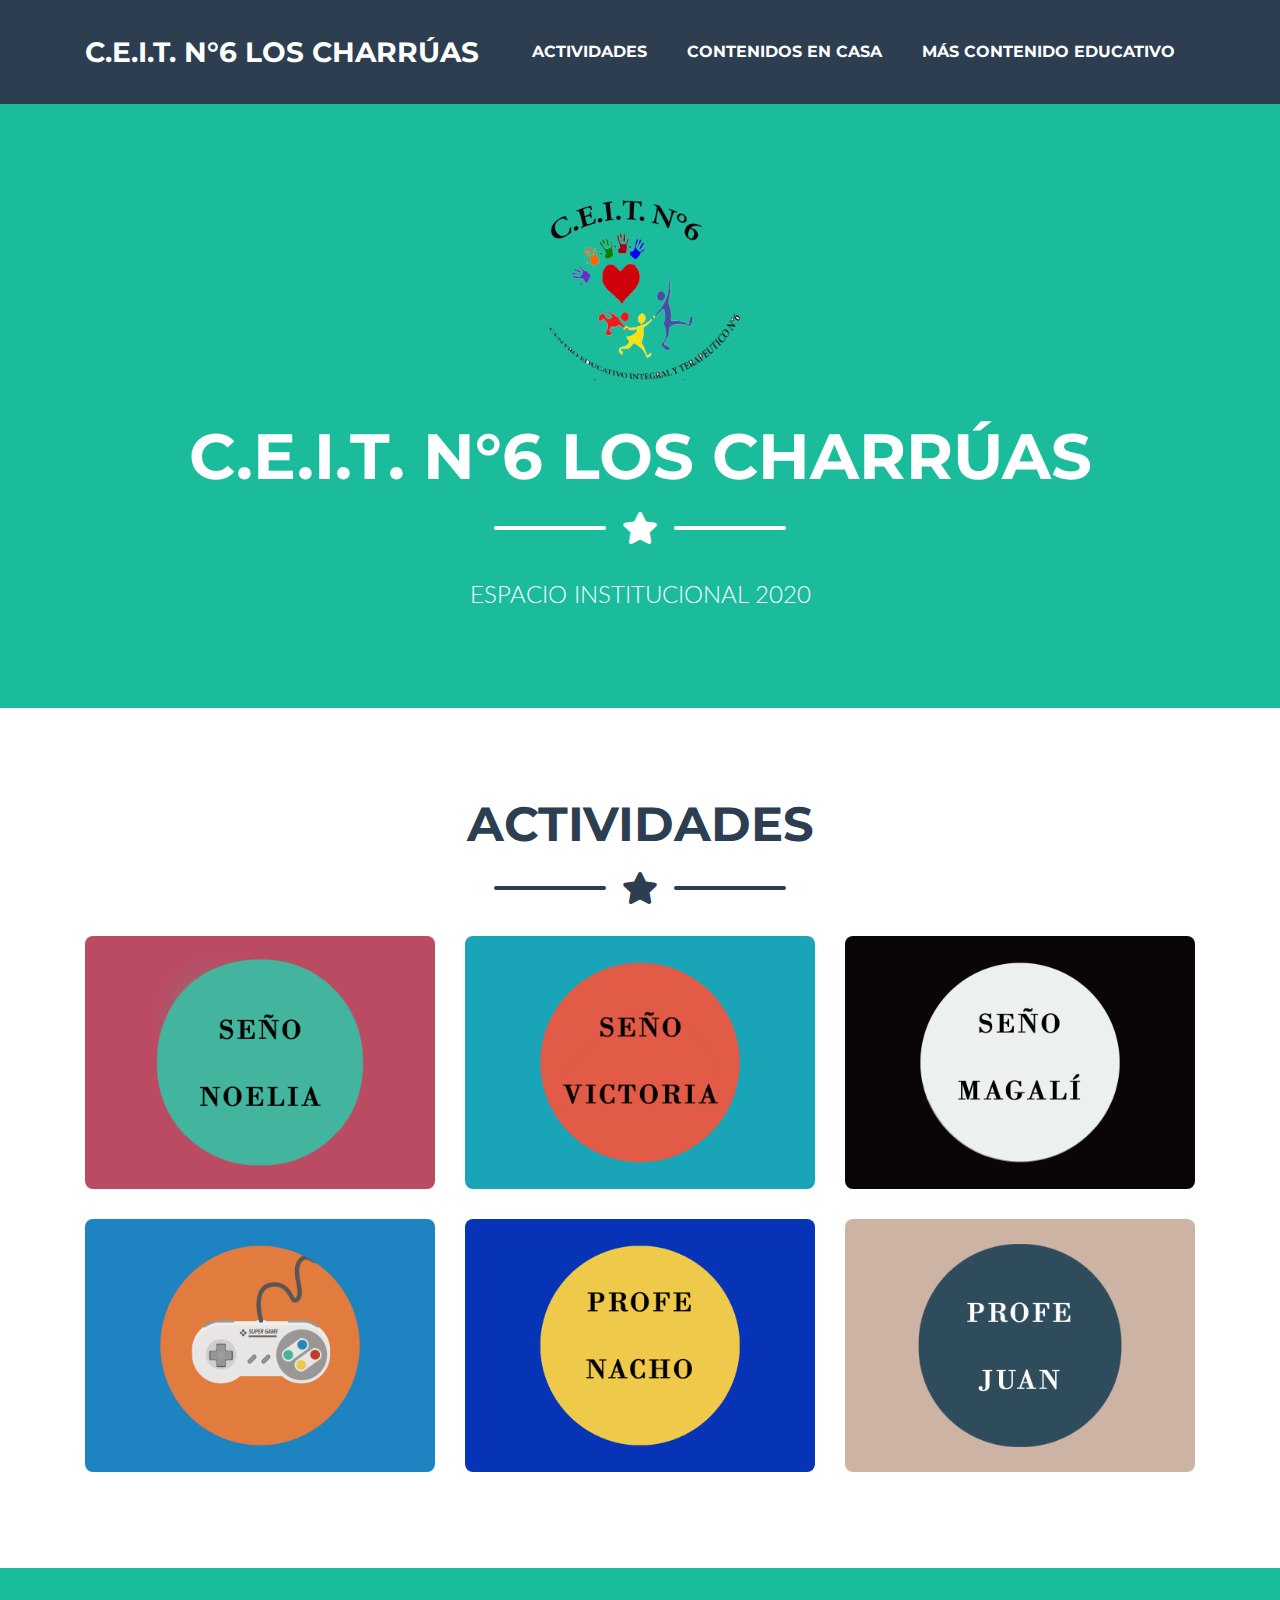
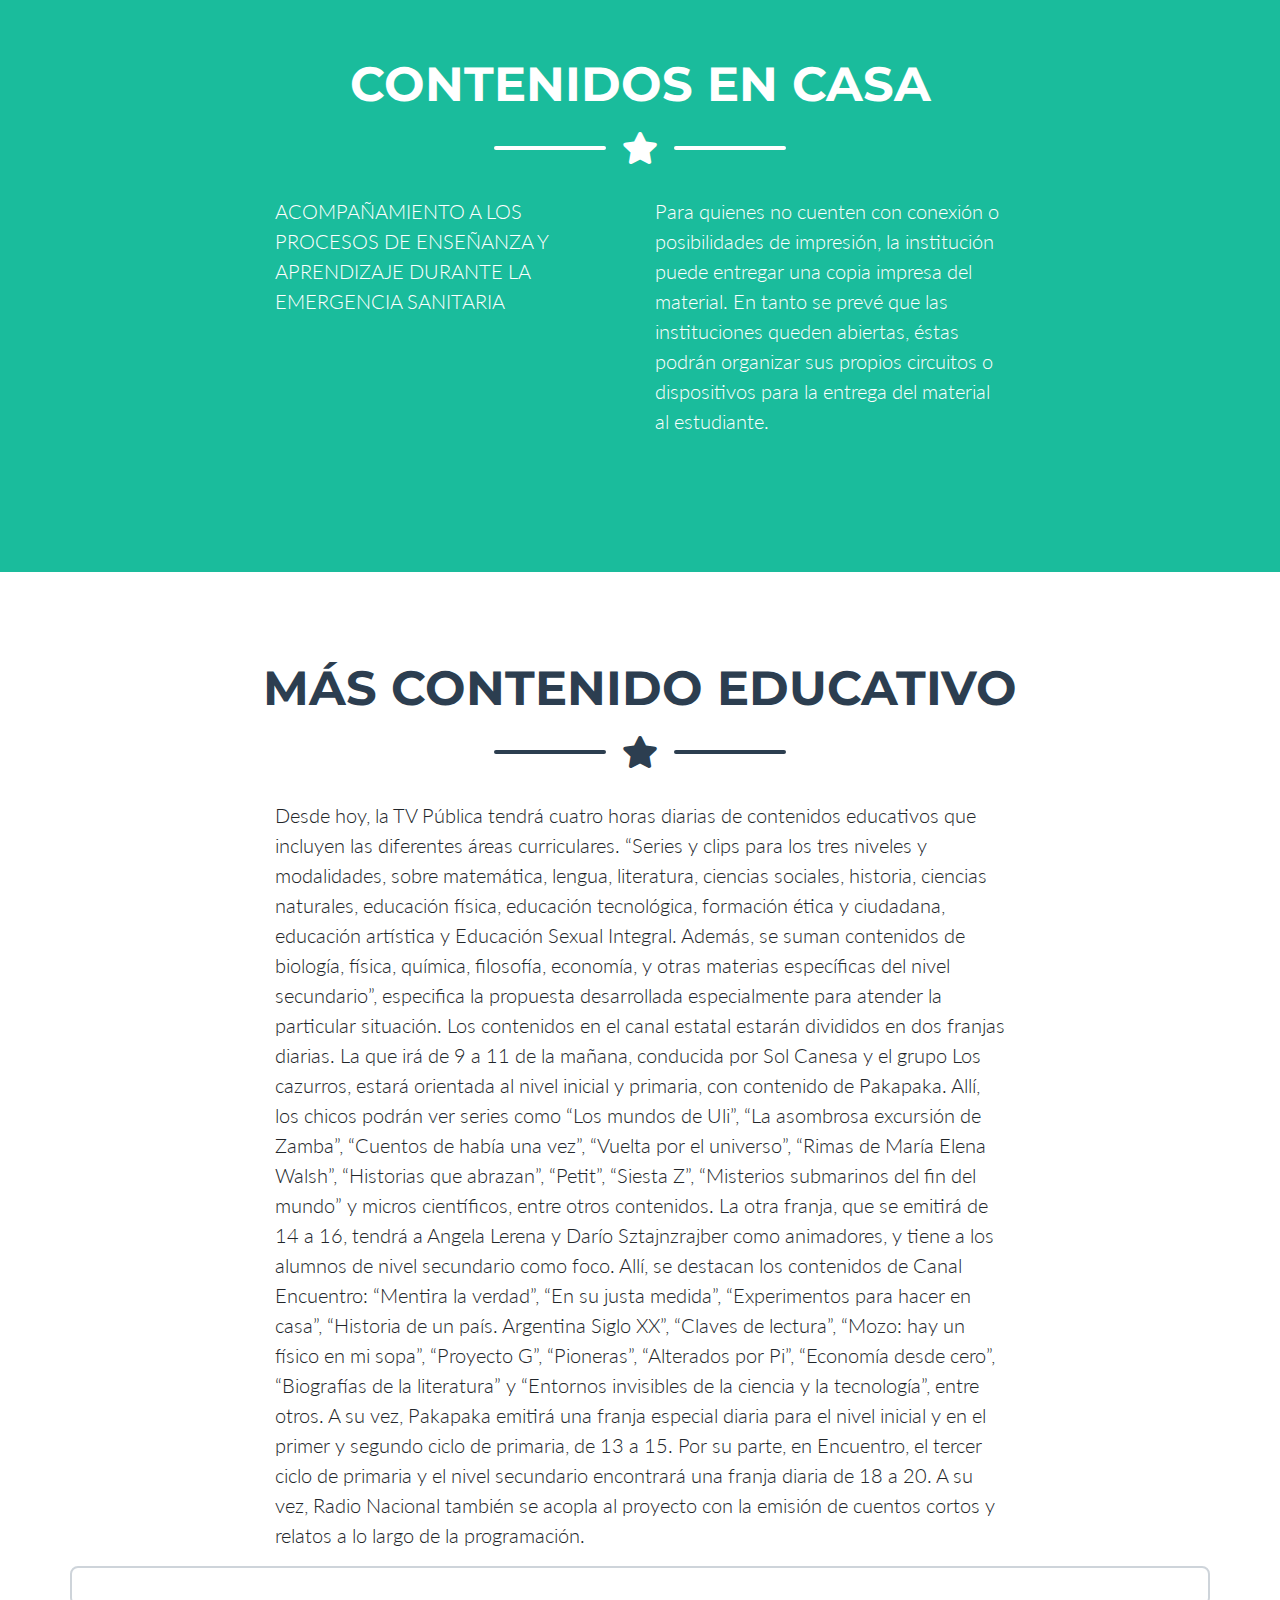
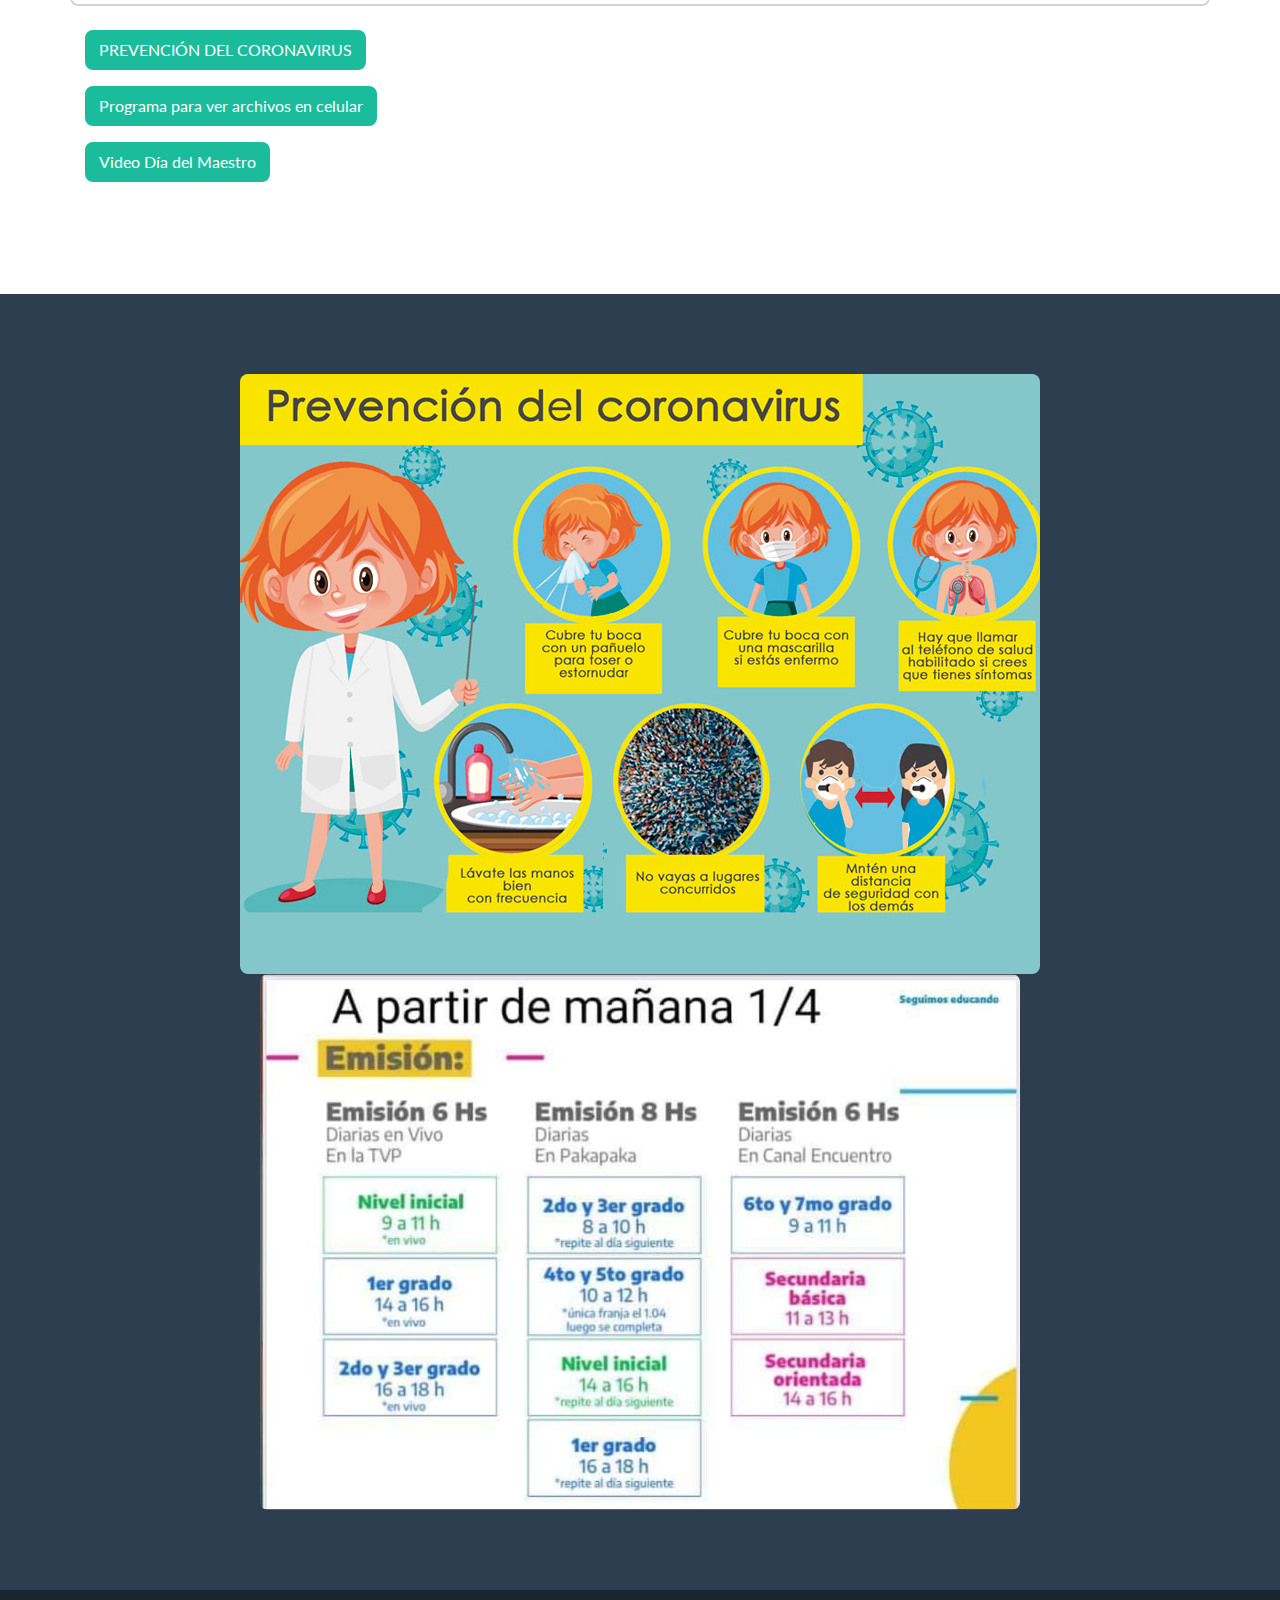
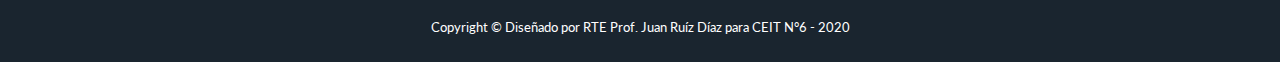
<file: index.html>
<!DOCTYPE html>
<html lang="en">

<head>

  <meta charset="utf-8">
  <meta name="viewport" content="width=device-width, initial-scale=1, shrink-to-fit=no">
  <meta name="description" content="">
  <meta name="author" content="">

  <title>Centro Educativo Integral y Terapeútico N°6</title>

  <!-- Custom fonts for this theme -->
  <link href="vendor/fontawesome-free/css/all.min.css" rel="stylesheet" type="text/css">
  <link href="https://fonts.googleapis.com/css?family=Montserrat:400,700" rel="stylesheet" type="text/css">
  <link href="https://fonts.googleapis.com/css?family=Lato:400,700,400italic,700italic" rel="stylesheet" type="text/css">

  <!-- Theme CSS -->
  <link href="css/freelancer.min.css" rel="stylesheet">

</head>

<body id="page-top">

  <!-- Navigation -->
  <nav class="navbar navbar-expand-lg bg-secondary text-uppercase fixed-top" id="mainNav">
    <div class="container">
      <a class="navbar-brand js-scroll-trigger" href="#page-top">C.E.I.T. N°6 LOS CHARRÚAS</a>
      <button class="navbar-toggler navbar-toggler-right text-uppercase font-weight-bold bg-primary text-white rounded" type="button" data-toggle="collapse" data-target="#navbarResponsive" aria-controls="navbarResponsive" aria-expanded="false" aria-label="Toggle navigation">
        Menu
        <i class="fas fa-bars"></i>
      </button>
      <div class="collapse navbar-collapse" id="navbarResponsive">
        <ul class="navbar-nav ml-auto">
          <li class="nav-item mx-0 mx-lg-1">
            <a class="nav-link py-3 px-0 px-lg-3 rounded js-scroll-trigger" href="#portfolio">Actividades</a>
          </li>
          <li class="nav-item mx-0 mx-lg-1">
            <a class="nav-link py-3 px-0 px-lg-3 rounded js-scroll-trigger" href="#about">Contenidos en Casa</a>
          </li>
          <li class="nav-item mx-0 mx-lg-1">
            <a class="nav-link py-3 px-0 px-lg-3 rounded js-scroll-trigger" href="#contact">Más Contenido Educativo</a>
          </li>
        </ul>
      </div>
    </div>
  </nav> 

  <!-- Masthead -->
  <header class="masthead bg-primary text-white text-center">
    <div class="container d-flex align-items-center flex-column">

      <!-- Masthead Avatar Image -->
      <img class="masthead-avatar mb-5" src="img/logo.png" alt="">

      <!-- Masthead Heading -->
      <h1 class="masthead-heading text-uppercase mb-0">C.E.I.T. N°6 LOS CHARRÚAS</h1>

      <!-- Icon Divider -->
      <div class="divider-custom divider-light">
        <div class="divider-custom-line"></div>
        <div class="divider-custom-icon">
          <i class="fas fa-star"></i>
        </div>
        <div class="divider-custom-line"></div>
      </div>

      <!-- Masthead Subheading -->
      <p class="masthead-subheading font-weight-light mb-0">ESPACIO INSTITUCIONAL 2020</p>

    </div>
  </header>

  <!-- Portfolio Section -->
  <section class="page-section portfolio" id="portfolio">
    <div class="container">

      <!-- Portfolio Section Heading -->
      <h2 class="page-section-heading text-center text-uppercase text-secondary mb-0">ACTIVIDADES</h2>

      <!-- Icon Divider -->
      <div class="divider-custom">
        <div class="divider-custom-line"></div>
        <div class="divider-custom-icon">
          <i class="fas fa-star"></i>
        </div>
        <div class="divider-custom-line"></div>
      </div>

      <!-- Portfolio Grid Items -->
      <div class="row">

        <!-- Portfolio Item 1 -->
        <div class="col-md-6 col-lg-4">
          <div class="portfolio-item mx-auto" data-toggle="modal" data-target="#portfolioModal1">
            <div class="portfolio-item-caption d-flex align-items-center justify-content-center h-100 w-100">
              <div class="portfolio-item-caption-content text-center text-white">
                <i class="fas fa-plus fa-3x"></i>
              </div>
            </div>
            <img class="img-fluid" src="img/portfolio/cabin.png" alt="">
          </div>
        </div>

        <!-- Portfolio Item 2 -->
        <div class="col-md-6 col-lg-4">
          <div class="portfolio-item mx-auto" data-toggle="modal" data-target="#portfolioModal2">
            <div class="portfolio-item-caption d-flex align-items-center justify-content-center h-100 w-100">
              <div class="portfolio-item-caption-content text-center text-white">
                <i class="fas fa-plus fa-3x"></i>
              </div>
            </div>
            <img class="img-fluid" src="img/portfolio/cake.png" alt="">
          </div>
        </div>

        <!-- Portfolio Item 3 -->
        <div class="col-md-6 col-lg-4">
          <div class="portfolio-item mx-auto" data-toggle="modal" data-target="#portfolioModal3">
            <div class="portfolio-item-caption d-flex align-items-center justify-content-center h-100 w-100">
              <div class="portfolio-item-caption-content text-center text-white">
                <i class="fas fa-plus fa-3x"></i>
              </div>
            </div>
            <img class="img-fluid" src="img/portfolio/circus.png" alt="">
          </div>
        </div>

        <!-- Portfolio Item 4 -->
        <div class="col-md-6 col-lg-4">
          <div class="portfolio-item mx-auto" data-toggle="modal" data-target="#portfolioModal4">
            <div class="portfolio-item-caption d-flex align-items-center justify-content-center h-100 w-100">
              <div class="portfolio-item-caption-content text-center text-white">
                <i class="fas fa-plus fa-3x"></i>
              </div>
            </div>
            <img class="img-fluid" src="img/portfolio/game.png" alt="">
          </div>
        </div>

        <!-- Portfolio Item 5 -->
        <div class="col-md-6 col-lg-4">
          <div class="portfolio-item mx-auto" data-toggle="modal" data-target="#portfolioModal5">
            <div class="portfolio-item-caption d-flex align-items-center justify-content-center h-100 w-100">
              <div class="portfolio-item-caption-content text-center text-white">
                <i class="fas fa-plus fa-3x"></i>
              </div>
            </div>
            <img class="img-fluid" src="img/portfolio/safe.png" alt="">
          </div>
        </div>

        <!-- Portfolio Item 6 -->
        <div class="col-md-6 col-lg-4">
          <div class="portfolio-item mx-auto" data-toggle="modal" data-target="#portfolioModal6">
            <div class="portfolio-item-caption d-flex align-items-center justify-content-center h-100 w-100">
              <div class="portfolio-item-caption-content text-center text-white">
                <i class="fas fa-plus fa-3x"></i>
              </div>
            </div>
            <img class="img-fluid" src="img/portfolio/submarine.png" alt="">
          </div>
        </div>

      </div>
      <!-- /.row -->

    </div>
  </section>

  <!-- About Section -->
  <section class="page-section bg-primary text-white mb-0" id="about">
    <div class="container">

      <!-- About Section Heading -->
      <h2 class="page-section-heading text-center text-uppercase text-white">CONTENIDOS EN CASA</h2>

      <!-- Icon Divider -->
      <div class="divider-custom divider-light">
        <div class="divider-custom-line"></div>
        <div class="divider-custom-icon">
          <i class="fas fa-star"></i>
        </div>
        <div class="divider-custom-line"></div>
      </div>

      <!-- About Section Content -->
      <div class="row">
        <div class="col-lg-4 ml-auto">
          <p class="lead">ACOMPAÑAMIENTO A LOS PROCESOS DE ENSEÑANZA Y APRENDIZAJE DURANTE LA EMERGENCIA SANITARIA</p>
        </div>
        <div class="col-lg-4 mr-auto">
          <p class="lead">Para quienes no cuenten con conexión o posibilidades de impresión, la institución puede entregar una copia impresa del material. En tanto se prevé que las instituciones queden abiertas, éstas podrán organizar sus propios circuitos o dispositivos para la entrega del material al estudiante.</p>
        </div>
      </div>

      <!-- About Section Button -->
      <div class="text-center mt-4">
        <!--<a class="btn btn-xl btn-outline-light" href="https://startbootstrap.com/themes/freelancer/">
          <i class="fas fa-download mr-2"></i>
          Free Download!
        </a>
      </div> -->

    </div>
  </section>

  <!-- Contact Section -->
  <section class="page-section" id="contact">
    <div class="container">

      <!-- Contact Section Heading -->
      <h2 class="page-section-heading text-center text-uppercase text-secondary mb-0">MÁS CONTENIDO EDUCATIVO</h2>

      <!-- Icon Divider -->
      <div class="divider-custom">
        <div class="divider-custom-line"></div>
        <div class="divider-custom-icon">
          <i class="fas fa-star"></i>
        </div>
        <div class="divider-custom-line"></div>
      </div>

      <!-- Contact Section Form -->
      <div class="row">
        <div class="col-lg-8 mx-auto">
          <!-- To configure the contact form email address, go to mail/contact_me.php and update the email address in the PHP file on line 19. -->
         <!-- <form name="sentMessage" id="contactForm" novalidate="novalidate">
            <div class="control-group">
              <div class="form-group floating-label-form-group controls mb-0 pb-2">
                <div class="col-lg-4 mr-auto"> -->
          <p class="lead">Desde hoy, la TV Pública tendrá cuatro horas diarias de contenidos educativos que incluyen las diferentes áreas curriculares. “Series y clips para los tres niveles y modalidades, sobre matemática, lengua, literatura, ciencias sociales, historia, ciencias naturales, educación física, educación tecnológica, formación ética y ciudadana, educación artística y Educación Sexual Integral. Además, se suman contenidos de biología, física, química, filosofía, economía, y otras materias específicas del nivel secundario”, especifica la propuesta desarrollada especialmente para atender la particular situación. Los contenidos en el canal estatal estarán divididos en dos franjas diarias. La que irá de 9 a 11 de la mañana, conducida por Sol Canesa y el grupo Los cazurros, estará orientada al nivel inicial y primaria, con contenido de Pakapaka. Allí, los chicos podrán ver series como “Los mundos de Uli”, “La asombrosa excursión de Zamba”, “Cuentos de había una vez”, “Vuelta por el universo”, “Rimas de María Elena Walsh”, “Historias que abrazan”, “Petit”, “Siesta Z”, “Misterios submarinos del fin del mundo” y micros científicos, entre otros contenidos. La otra franja, que se emitirá de 14 a 16, tendrá a Angela Lerena y Darío Sztajnzrajber como animadores, y tiene a los alumnos de nivel secundario como foco. Allí, se destacan los contenidos de Canal Encuentro: “Mentira la verdad”, “En su justa medida”, “Experimentos para hacer en casa”, “Historia de un país. Argentina Siglo XX”, “Claves de lectura”, “Mozo: hay un físico en mi sopa”, “Proyecto G”, “Pioneras”, “Alterados por Pi”, “Economía desde cero”, “Biografías de la literatura” y “Entornos invisibles de la ciencia y la tecnología”, entre otros. A su vez, Pakapaka emitirá una franja especial diaria para el nivel inicial y en el primer y segundo ciclo de primaria, de 13 a 15. Por su parte, en Encuentro, el tercer ciclo de primaria y el nivel secundario encontrará una franja diaria de 18 a 20. A su vez, Radio Nacional también se acopla al proyecto con la emisión de cuentos cortos y relatos a lo largo de la programación.</p>
        </div>
                <label></label>
                <input class="form-control" id="name" type="text" placeholder="" required="required" data-validation-required-message="Please enter your name.">
                <p class="help-block text-danger"></p>
              </div>
            <!--</div>
            <div class="control-group">
              <div class="form-group floating-label-form-group controls mb-0 pb-2">
                <label>Email Address</label>
                <input class="form-control" id="email" type="email" placeholder="Email Address" required="required" data-validation-required-message="Please enter your email address.">
                <p class="help-block text-danger"></p>
              </div>
            </div>
            <div class="control-group">
              <div class="form-group floating-label-form-group controls mb-0 pb-2">
                <label>Phone Number</label>
                <input class="form-control" id="phone" type="tel" placeholder="Phone Number" required="required" data-validation-required-message="Please enter your phone number.">
                <p class="help-block text-danger"></p>
              </div>
            </div>
            <div class="control-group">
              <div class="form-group floating-label-form-group controls mb-0 pb-2">
                <label>Message</label>
                <textarea class="form-control" id="message" rows="5" placeholder="Message" required="required" data-validation-required-message="Please enter a message."></textarea>
                <p class="help-block text-danger"></p>
              </div>
            </div> -->
            <br>
            <div id="success"></div>
            <div class="form-group">
              <a class="btn btn-primary" href="https://www.infobae.com/salud/2020/02/28/lavarse-las-manos-y-ventilar-los-ambientes-entre-las-10-medidas-que-lanzo-la-oms-para-evitar-el-contagio-del-coronavirus/">PREVENCIÓN DEL CORONAVIRUS</a>
              <!--<button type="submit" class="btn btn-primary btn-xl" id="sendMessageButton" href="https://www.infobae.com/salud/2020/02/28/lavarse-las-manos-y-ventilar-los-ambientes-entre-las-10-medidas-que-lanzo-la-oms-para-evitar-el-contagio-del-coronavirus/">PREVENCIÓN DEL CORONAVIRUS</button> -->
            </div>
            <div class="form-group">
               <a class="btn btn-primary" href="https://play.google.com/store/apps/details?id=cn.wps.moffice_i18n&hl=es_AR">Programa para ver archivos en celular</a>
            </div>
            <div class="form-group">
               <a class="btn btn-primary" href="https://youtu.be/ai6wRh2jCAU">Video Día del Maestro</a>
            </div>
          </form>
        </div>
      </div>

    </div>
  </section>

  <!-- Footer -->
  <footer class="footer text-center">
    <div  align="center">
        <img class="img-fluid rounded mb-4 mb-lg-0"  src="img/coronavirus.jpg"  alt="">
      </div>
         <div  align="center">
        <img class="img-fluid rounded mb-4 mb-lg-0"  src="img/crono.jpeg"  alt="">
      </div>
      
      

        <!-- Footer Location 
        <div class="container">
        <div class="col-lg-4 mb-5 mb-lg-0">
          <h4 class="text-uppercase mb-4">Location</h4>
          <p class="lead mb-0">2215 John Daniel Drive
            <br>Clark, MO 65243</p>
        </div> -->

        <!-- Footer Social Icons 
        <div class="col-lg-4 mb-5 mb-lg-0">
          <h4 class="text-uppercase mb-4">Around the Web</h4>
          <a class="btn btn-outline-light btn-social mx-1" href="#">
            <i class="fab fa-fw fa-facebook-f"></i>
          </a>
          <a class="btn btn-outline-light btn-social mx-1" href="#">
            <i class="fab fa-fw fa-twitter"></i>
          </a>
          <a class="btn btn-outline-light btn-social mx-1" href="#">
            <i class="fab fa-fw fa-linkedin-in"></i>
          </a>
          <a class="btn btn-outline-light btn-social mx-1" href="#">
            <i class="fab fa-fw fa-dribbble"></i>
          </a>
        </div> -->

        <!-- Footer About Text 
        <div class="col-lg-4">
          <h4 class="text-uppercase mb-4">About Freelancer</h4>
          <p class="lead mb-0">Freelance is a free to use, MIT licensed Bootstrap theme created by
            <a href="http://startbootstrap.com">Start Bootstrap</a>.</p>
        </div>

      </div>
    </div> -->
  </footer>

  <!-- Copyright Section -->
  <section class="copyright py-4 text-center text-white">
    <div class="container">
      <small>Copyright &copy; Diseñado por RTE Prof. Juan Ruíz Díaz para CEIT N°6 - 2020</small>
    </div>
  </section>

  <!-- Scroll to Top Button (Only visible on small and extra-small screen sizes) -->
  <div class="scroll-to-top d-lg-none position-fixed ">
    <a class="js-scroll-trigger d-block text-center text-white rounded" href="#page-top">
      <i class="fa fa-chevron-up"></i>
    </a>
  </div>

  <!-- Portfolio Modals -->

  <!-- Portfolio Modal 1 -->
  <div class="portfolio-modal modal fade" id="portfolioModal1" tabindex="-1" role="dialog" aria-labelledby="portfolioModal1Label" aria-hidden="true">
    <div class="modal-dialog modal-xl" role="document">
      <div class="modal-content">
        <button type="button" class="close" data-dismiss="modal" aria-label="Close">
          <span aria-hidden="true">
            <i class="fas fa-times"></i>
          </span>
        </button>
        <div class="modal-body text-center">
          <div class="container">
            <div class="row justify-content-center">
              <div class="col-lg-8">
                <!-- Portfolio Modal - Title -->
                <h2 class="portfolio-modal-title text-secondary text-uppercase mb-0">ACTIVIDADES</h2>
                <!-- Icon Divider -->
                <div class="divider-custom">
                  <div class="divider-custom-line"></div>
                  <div class="divider-custom-icon">
                    <i class="fas fa-star"></i>
                  </div>
                  <div class="divider-custom-line"></div>
                </div>
                <!-- Portfolio Modal - Image -->
                <img class="img-fluid rounded mb-5" src="img/portfolio/cabin.png" alt="">
                <!-- Portfolio Modal - Text -->
                <p class="mb-5">Para las familias de: Maxi M. Hanna, Mariano y Neri.</p>
                <a class="btn btn-primary" href="amj/index.html">Actividades de Marzo a Julio</a>
                <a class="btn btn-primary" href="mat/ACTIVIDADES EN CASA 17SEM NOE.pdf">1</a>
                <a class="btn btn-primary" href="cuadernillos/cnoelia.pdf">CUADERNILLO</a>
                <a class="btn btn-primary" href="cuadernillos/cnoe2.pdf">CUADERNILLO 2</a>
                
                <!--<button class="btn btn-primary" href="https://www.youtube.com/?gl=GB" >
                  
                  DESCARGAR 1era SEMANA
                </button>-->
              </div>
            </div>
          </div>
        </div>
      </div>
    </div>
  </div>

  <!-- Portfolio Modal 2 -->
  <div class="portfolio-modal modal fade" id="portfolioModal2" tabindex="-1" role="dialog" aria-labelledby="portfolioModal2Label" aria-hidden="true">
    <div class="modal-dialog modal-xl" role="document">
      <div class="modal-content">
        <button type="button" class="close" data-dismiss="modal" aria-label="Close">
          <span aria-hidden="true">
            <i class="fas fa-times"></i>
          </span>
        </button>
        <div class="modal-body text-center">
          <div class="container">
            <div class="row justify-content-center">
              <div class="col-lg-8">
                <!-- Portfolio Modal - Title -->
                <h2 class="portfolio-modal-title text-secondary text-uppercase mb-0">ACTIVIDADES</h2>
                <!-- Icon Divider -->
                <div class="divider-custom">
                  <div class="divider-custom-line"></div>
                  <div class="divider-custom-icon">
                    <i class="fas fa-star"></i>
                  </div>
                  <div class="divider-custom-line"></div>
                </div>
                <!-- Portfolio Modal - Image -->
                <img class="img-fluid rounded mb-5" src="img/portfolio/cake.png" alt="">
                <!-- Portfolio Modal - Text -->
                <p class="mb-5">Para las familias de: Matías, Milena, Milagros, Franco, Maxi, Tiago, Sebastián</p>
                <a class="btn btn-primary" href="amj/index.html">Actividades de Marzo a Julio</a>
                
                <a class="btn btn-primary" href="mat/ACTIVIDADES EN CASA 17SEM VIC.pdf">1</a>
                <a class="btn btn-primary" href="cuadernillos/cvictoria.pdf">CUADERNILLO</a>
                 <a class="btn btn-primary" href="cuadernillos/cvictoria2.pdf">CUADERNILLO 2</a>
                
                <!--<button class="btn btn-primary" href="#" data-dismiss="modal">
                  <i class="fas fa-times fa-fw"></i>
                  Close Window
                </button>-->
              </div>
            </div>
          </div>
        </div>
      </div>
    </div>
  </div>

  <!-- Portfolio Modal 3 -->
  <div class="portfolio-modal modal fade" id="portfolioModal3" tabindex="-1" role="dialog" aria-labelledby="portfolioModal3Label" aria-hidden="true">
    <div class="modal-dialog modal-xl" role="document">
      <div class="modal-content">
        <button type="button" class="close" data-dismiss="modal" aria-label="Close">
          <span aria-hidden="true">
            <i class="fas fa-times"></i>
          </span>
        </button>
        <div class="modal-body text-center">
          <div class="container">
            <div class="row justify-content-center">
              <div class="col-lg-8">
                <!-- Portfolio Modal - Title -->
                <h2 class="portfolio-modal-title text-secondary text-uppercase mb-0">ACTIVIDADES</h2>
                <!-- Icon Divider -->
                <div class="divider-custom">
                  <div class="divider-custom-line"></div>
                  <div class="divider-custom-icon">
                    <i class="fas fa-star"></i>
                  </div>
                  <div class="divider-custom-line"></div>
                </div>
                <!-- Portfolio Modal - Image -->
                <img class="img-fluid rounded mb-5" src="img/portfolio/circus.png" alt="">
                <!-- Portfolio Modal - Text -->
                <p class="mb-5">Para las familias de: Blas, Sebastián, Alan, Nestor y Enio.</p>
                <a class="btn btn-primary" href="amj/index.html">Actividades de Marzo a Julio</a>
                <a class="btn btn-primary" href="mat/ACTIVIDADES EN CASA 17SEM MAG.pdf">1</a>
                <a class="btn btn-primary" href="cuadernillos/cmagali.pdf">CUADERNILLO</a>
                <a class="btn btn-primary" href="cuadernillos/cmagali2.pdf">CUADERNILLO 2</a>
                
                <!--<button class="btn btn-primary" href="#" data-dismiss="modal">
                  <i class="fas fa-times fa-fw"></i>
                  Close Window
                </button>-->
              </div>
            </div>
          </div>
        </div>
      </div>
    </div>
  </div>

  <!-- Portfolio Modal 4 -->
  <div class="portfolio-modal modal fade" id="portfolioModal4" tabindex="-1" role="dialog" aria-labelledby="portfolioModal4Label" aria-hidden="true">
    <div class="modal-dialog modal-xl" role="document">
      <div class="modal-content">
        <button type="button" class="close" data-dismiss="modal" aria-label="Close">
          <span aria-hidden="true">
            <i class="fas fa-times"></i>
          </span>
        </button>
        <div class="modal-body text-center">
          <div class="container">
            <div class="row justify-content-center">
              <div class="col-lg-8">
                <!-- Portfolio Modal - Title -->
                <h2 class="portfolio-modal-title text-secondary text-uppercase mb-0">Juegos para el celular</h2>
                <!-- Icon Divider -->
                <div class="divider-custom">
                  <div class="divider-custom-line"></div>
                  <div class="divider-custom-icon">
                    <i class="fas fa-star"></i>
                  </div>
                  <div class="divider-custom-line"></div>
                </div>
                <!-- Portfolio Modal - Image -->
                <img class="img-fluid rounded mb-5" src="img/portfolio/game.png" alt="">
                <!-- Portfolio Modal - Text -->
                <p class="mb-5">Para jugar en familia y practicar número, letras, etc.</p>
                <a class="btn btn-primary" href="https://play.google.com/store/apps/details?id=com.grupoalamar.thegameofthegoose&hl=es">JUEGO DE LA OCA</a>
                <a class="btn btn-primary" href="https://play.google.com/store/apps/details?id=air.penguin.restaurant&hl=es">RESTAURANTE DE PINGUINOS</a>
                <a class="btn btn-primary" href="https://play.google.com/store/apps/details?id=com.grupoalamar.snakesandladders&hl=es">SERPIENTES Y ESCALERAS</a>

                <!--<button class="btn btn-primary" href="#" data-dismiss="modal">
                  <i class="fas fa-times fa-fw"></i>
                  Close Window
                </button>-->
              </div>
            </div>
          </div>
        </div>
      </div>
    </div>
  </div>

  <!-- Portfolio Modal 5 -->
  <div class="portfolio-modal modal fade" id="portfolioModal5" tabindex="-1" role="dialog" aria-labelledby="portfolioModal5Label" aria-hidden="true">
    <div class="modal-dialog modal-xl" role="document">
      <div class="modal-content">
        <button type="button" class="close" data-dismiss="modal" aria-label="Close">
          <span aria-hidden="true">
            <i class="fas fa-times"></i>
          </span>
        </button>
        <div class="modal-body text-center">
          <div class="container">
            <div class="row justify-content-center">
              <div class="col-lg-8">
                <!-- Portfolio Modal - Title -->
                <h2 class="portfolio-modal-title text-secondary text-uppercase mb-0">ACTIVIDADES</h2>
                <!-- Icon Divider -->
                <div class="divider-custom">
                  <div class="divider-custom-line"></div>
                  <div class="divider-custom-icon">
                    <i class="fas fa-star"></i>
                  </div>
                  <div class="divider-custom-line"></div>
                </div>
                <!-- Portfolio Modal - Image -->
                <img class="img-fluid rounded mb-5" src="img/portfolio/safe.png" alt="">
                <!-- Portfolio Modal - Text -->
                <p class="mb-5">ACOMPAÑAR EN FAMILIA LAS ACTIVIDADES</p>
                <a class="btn btn-primary" href="amj/index.html">Actividades de Marzo a Julio</a>
                <a class="btn btn-primary" href="mat/ACTIVIDAD DE MUSICA 17SEM NAC.pdf">1</a>
                <a class="btn btn-primary" href="cuadernillos/cnacho.pdf">CUADERNILLO</a>
                <a class="btn btn-primary" href="cuadernillos/cnacho2.pdf">CUADERNILLO 2</a>
                
                <!--<button class="btn btn-primary" href="#" data-dismiss="modal">
                  <i class="fas fa-times fa-fw"></i>
                  Close Window
                </button>-->
              </div>
            </div>
          </div>
        </div>
      </div>
    </div>
  </div>

  <!-- Portfolio Modal 6 -->
  <div class="portfolio-modal modal fade" id="portfolioModal6" tabindex="-1" role="dialog" aria-labelledby="portfolioModal6Label" aria-hidden="true">
    <div class="modal-dialog modal-xl" role="document">
      <div class="modal-content">
        <button type="button" class="close" data-dismiss="modal" aria-label="Close">
          <span aria-hidden="true">
            <i class="fas fa-times"></i>
          </span>
        </button>
        <div class="modal-body text-center">
          <div class="container">
            <div class="row justify-content-center">
              <div class="col-lg-8">
                <!-- Portfolio Modal - Title -->
                <h2 class="portfolio-modal-title text-secondary text-uppercase mb-0">ACTIVIDADES</h2>
                <!-- Icon Divider -->
                <div class="divider-custom">
                  <div class="divider-custom-line"></div>
                  <div class="divider-custom-icon">
                    <i class="fas fa-star"></i>
                  </div>
                  <div class="divider-custom-line"></div>
                </div>
                <!-- Portfolio Modal - Image -->
                <img class="img-fluid rounded mb-5" src="img/portfolio/submarine.png" alt="">
                <!-- Portfolio Modal - Text -->
                <p class="mb-5">Acompañar las actividades en familia</p>
                <a class="btn btn-primary" href="http://mirinconcitoespecialaulapt.blogspot.com/p/cuentos-adaptados.html">CUENTOS ONLINE</a>
                <a class="btn btn-primary" href="https://play.google.com/store/apps/details?id=com.PambuDev.galexia&hl=es_419">APP LECTURA</a>
                <a class="btn btn-primary" href="https://play.google.com/store/apps/details?id=com.orange.coloring.learn.kids&hl=en">APP COLOREAR</a>
                
                <!--<button class="btn btn-primary" href="#" data-dismiss="modal">
                  <i class="fas fa-times fa-fw"></i>
                  Close Window
                </button>-->
              </div>
            </div>
          </div>
        </div>
      </div>
    </div>
  </div>

  <!-- Bootstrap core JavaScript -->
  <script src="vendor/jquery/jquery.min.js"></script>
  <script src="vendor/bootstrap/js/bootstrap.bundle.min.js"></script>

  <!-- Plugin JavaScript -->
  <script src="vendor/jquery-easing/jquery.easing.min.js"></script>

  <!-- Contact Form JavaScript -->
  <script src="js/jqBootstrapValidation.js"></script>
  <script src="js/contact_me.js"></script>

  <!-- Custom scripts for this template -->
  <script src="js/freelancer.min.js"></script>

</body>

</html>
</file>
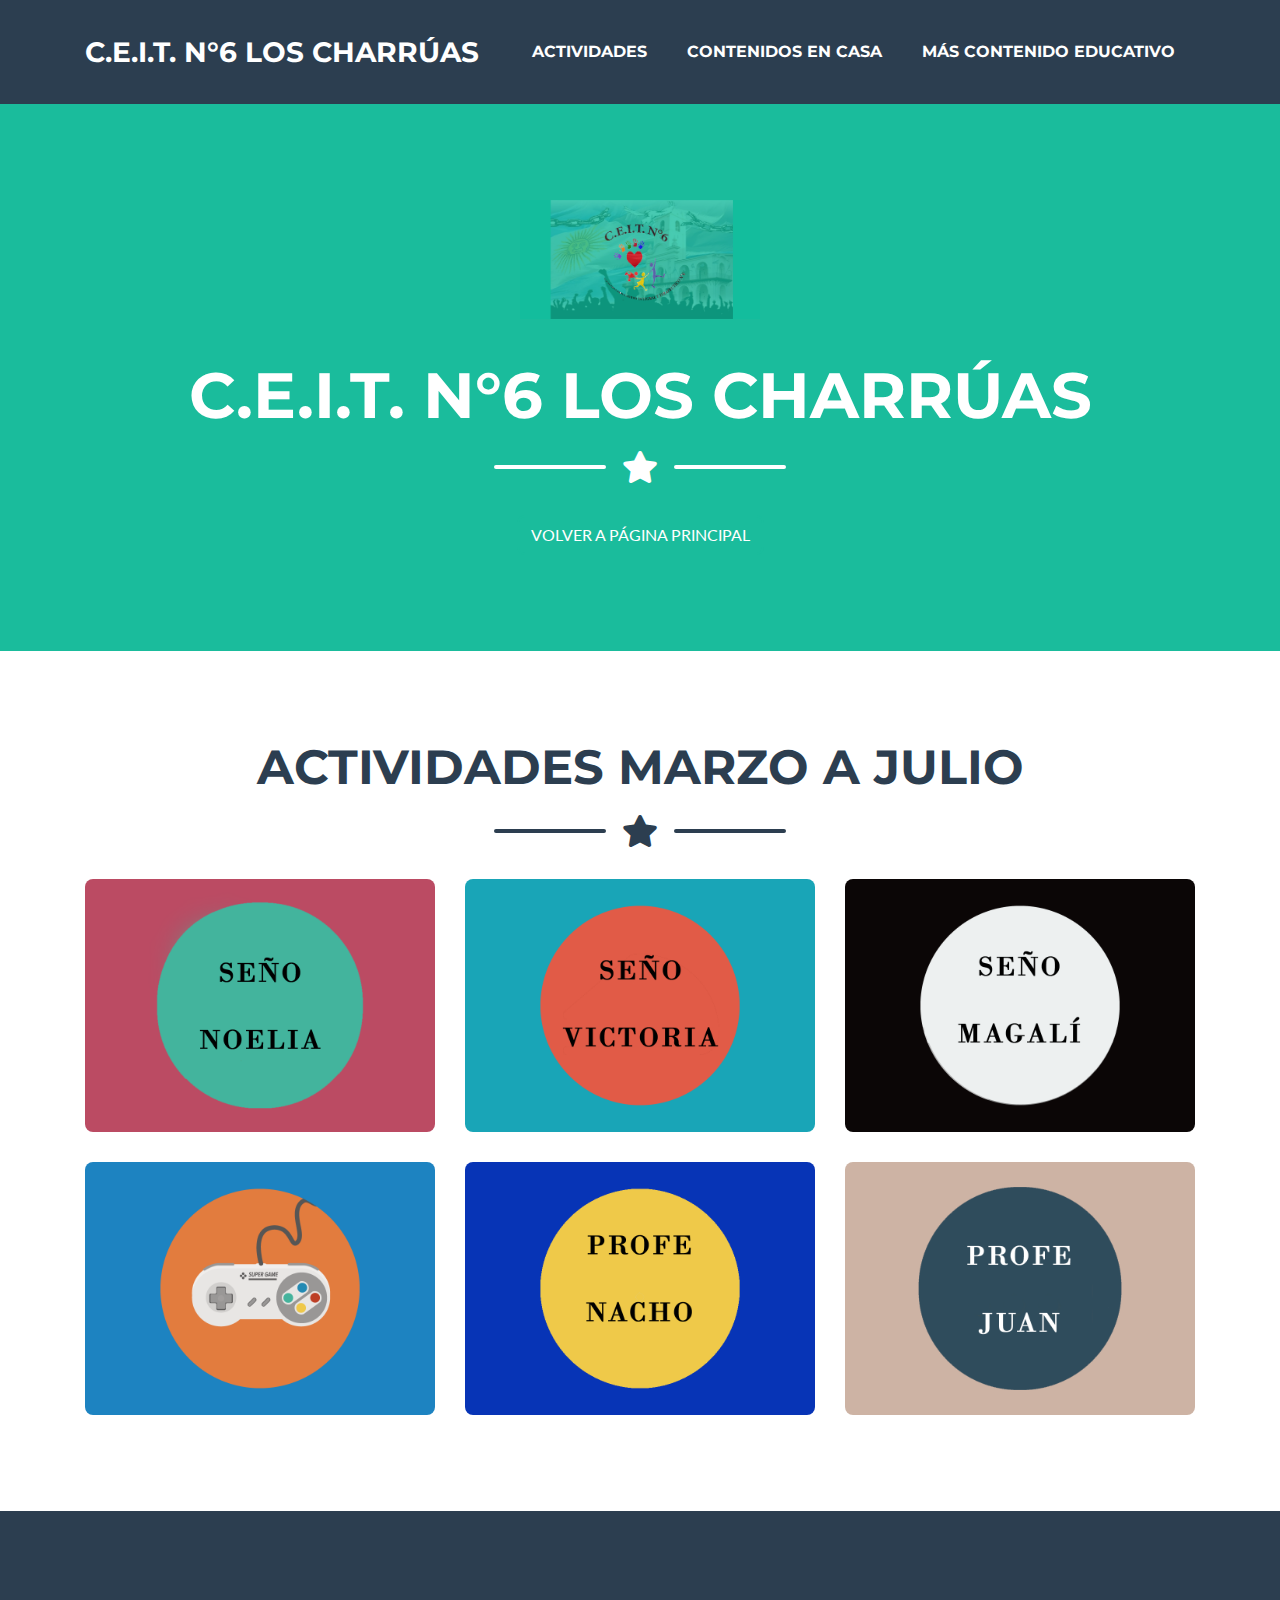
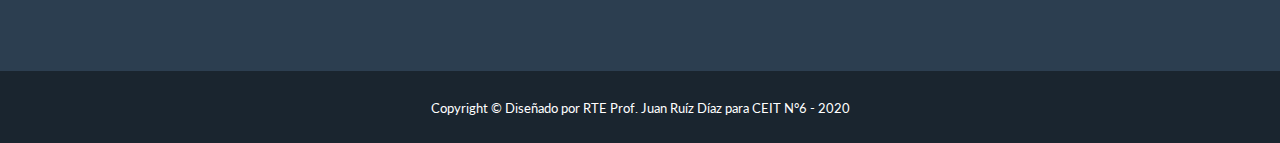
<file: amj/index.html>
<!DOCTYPE html>
<html lang="en">

<head>

  <meta charset="utf-8">
  <meta name="viewport" content="width=device-width, initial-scale=1, shrink-to-fit=no">
  <meta name="description" content="">
  <meta name="author" content="">

  <title>Centro Educativo Integral y Terapeútico N°6</title>

  <!-- Custom fonts for this theme -->
  <link href="vendor/fontawesome-free/css/all.min.css" rel="stylesheet" type="text/css">
  <link href="https://fonts.googleapis.com/css?family=Montserrat:400,700" rel="stylesheet" type="text/css">
  <link href="https://fonts.googleapis.com/css?family=Lato:400,700,400italic,700italic" rel="stylesheet" type="text/css">

  <!-- Theme CSS -->
  <link href="css/freelancer.min.css" rel="stylesheet">

</head>

<body id="page-top">

  <!-- Navigation -->
  <nav class="navbar navbar-expand-lg bg-secondary text-uppercase fixed-top" id="mainNav">
    <div class="container">
      <a class="navbar-brand js-scroll-trigger" href="#page-top">C.E.I.T. N°6 LOS CHARRÚAS</a>
      <button class="navbar-toggler navbar-toggler-right text-uppercase font-weight-bold bg-primary text-white rounded" type="button" data-toggle="collapse" data-target="#navbarResponsive" aria-controls="navbarResponsive" aria-expanded="false" aria-label="Toggle navigation">
        Menu
        <i class="fas fa-bars"></i>
      </button>
      <div class="collapse navbar-collapse" id="navbarResponsive">
        <ul class="navbar-nav ml-auto">
          <li class="nav-item mx-0 mx-lg-1">
            <a class="nav-link py-3 px-0 px-lg-3 rounded js-scroll-trigger" href="#portfolio">Actividades</a>
          </li>
          <li class="nav-item mx-0 mx-lg-1">
            <a class="nav-link py-3 px-0 px-lg-3 rounded js-scroll-trigger" href="#about">Contenidos en Casa</a>
          </li>
          <li class="nav-item mx-0 mx-lg-1">
            <a class="nav-link py-3 px-0 px-lg-3 rounded js-scroll-trigger" href="#contact">Más Contenido Educativo</a>
          </li>
        </ul>
      </div>
    </div>
  </nav> 

  <!-- Masthead -->
  <header class="masthead bg-primary text-white text-center">
    <div class="container d-flex align-items-center flex-column">

      <!-- Masthead Avatar Image -->
      <img class="masthead-avatar mb-5" src="img/logocentromayo.png" alt="">

      <!-- Masthead Heading -->
      <h1 class="masthead-heading text-uppercase mb-0">C.E.I.T. N°6 LOS CHARRÚAS</h1>

      <!-- Icon Divider -->
      <div class="divider-custom divider-light">
        <div class="divider-custom-line"></div>
        <div class="divider-custom-icon">
          <i class="fas fa-star"></i>
        </div>
        <div class="divider-custom-line"></div>
      </div>

      <!-- Masthead Subheading -->
      
       <a class="btn btn-primary" href="javascript:history.back()">VOLVER A PÁGINA PRINCIPAL</a>

    </div>
  </header>

  <!-- Portfolio Section -->
  <section class="page-section portfolio" id="portfolio">
    <div class="container">

      <!-- Portfolio Section Heading -->
      <h2 class="page-section-heading text-center text-uppercase text-secondary mb-0">ACTIVIDADES MARZO A JULIO</h2>

      <!-- Icon Divider -->
      <div class="divider-custom">
        <div class="divider-custom-line"></div>
        <div class="divider-custom-icon">
          <i class="fas fa-star"></i>
        </div>
        <div class="divider-custom-line"></div>
      </div>

      <!-- Portfolio Grid Items -->
      <div class="row">

        <!-- Portfolio Item 1 -->
        <div class="col-md-6 col-lg-4">
          <div class="portfolio-item mx-auto" data-toggle="modal" data-target="#portfolioModal1">
            <div class="portfolio-item-caption d-flex align-items-center justify-content-center h-100 w-100">
              <div class="portfolio-item-caption-content text-center text-white">
                <i class="fas fa-plus fa-3x"></i>
              </div>
            </div>
            <img class="img-fluid" src="img/portfolio/cabin.png" alt="">
          </div>
        </div>

        <!-- Portfolio Item 2 -->
        <div class="col-md-6 col-lg-4">
          <div class="portfolio-item mx-auto" data-toggle="modal" data-target="#portfolioModal2">
            <div class="portfolio-item-caption d-flex align-items-center justify-content-center h-100 w-100">
              <div class="portfolio-item-caption-content text-center text-white">
                <i class="fas fa-plus fa-3x"></i>
              </div>
            </div>
            <img class="img-fluid" src="img/portfolio/cake.png" alt="">
          </div>
        </div>

        <!-- Portfolio Item 3 -->
        <div class="col-md-6 col-lg-4">
          <div class="portfolio-item mx-auto" data-toggle="modal" data-target="#portfolioModal3">
            <div class="portfolio-item-caption d-flex align-items-center justify-content-center h-100 w-100">
              <div class="portfolio-item-caption-content text-center text-white">
                <i class="fas fa-plus fa-3x"></i>
              </div>
            </div>
            <img class="img-fluid" src="img/portfolio/circus.png" alt="">
          </div>
        </div>

        <!-- Portfolio Item 4 -->
        <div class="col-md-6 col-lg-4">
          <div class="portfolio-item mx-auto" data-toggle="modal" data-target="#portfolioModal4">
            <div class="portfolio-item-caption d-flex align-items-center justify-content-center h-100 w-100">
              <div class="portfolio-item-caption-content text-center text-white">
                <i class="fas fa-plus fa-3x"></i>
              </div>
            </div>
            <img class="img-fluid" src="img/portfolio/game.png" alt="">
          </div>
        </div>

        <!-- Portfolio Item 5 -->
        <div class="col-md-6 col-lg-4">
          <div class="portfolio-item mx-auto" data-toggle="modal" data-target="#portfolioModal5">
            <div class="portfolio-item-caption d-flex align-items-center justify-content-center h-100 w-100">
              <div class="portfolio-item-caption-content text-center text-white">
                <i class="fas fa-plus fa-3x"></i>
              </div>
            </div>
            <img class="img-fluid" src="img/portfolio/safe.png" alt="">
          </div>
        </div>

        <!-- Portfolio Item 6 -->
        <div class="col-md-6 col-lg-4">
          <div class="portfolio-item mx-auto" data-toggle="modal" data-target="#portfolioModal6">
            <div class="portfolio-item-caption d-flex align-items-center justify-content-center h-100 w-100">
              <div class="portfolio-item-caption-content text-center text-white">
                <i class="fas fa-plus fa-3x"></i>
              </div>
            </div>
            <img class="img-fluid" src="img/portfolio/submarine.png" alt="">
          </div>
        </div>

      </div>
      <!-- /.row -->

    </div>
  </section>

  

  <!-- Footer -->
  <footer class="footer text-center">
    
      
      

        <!-- Footer Location 
        <div class="container">
        <div class="col-lg-4 mb-5 mb-lg-0">
          <h4 class="text-uppercase mb-4">Location</h4>
          <p class="lead mb-0">2215 John Daniel Drive
            <br>Clark, MO 65243</p>
        </div> -->

        <!-- Footer Social Icons 
        <div class="col-lg-4 mb-5 mb-lg-0">
          <h4 class="text-uppercase mb-4">Around the Web</h4>
          <a class="btn btn-outline-light btn-social mx-1" href="#">
            <i class="fab fa-fw fa-facebook-f"></i>
          </a>
          <a class="btn btn-outline-light btn-social mx-1" href="#">
            <i class="fab fa-fw fa-twitter"></i>
          </a>
          <a class="btn btn-outline-light btn-social mx-1" href="#">
            <i class="fab fa-fw fa-linkedin-in"></i>
          </a>
          <a class="btn btn-outline-light btn-social mx-1" href="#">
            <i class="fab fa-fw fa-dribbble"></i>
          </a>
        </div> -->

        <!-- Footer About Text 
        <div class="col-lg-4">
          <h4 class="text-uppercase mb-4">About Freelancer</h4>
          <p class="lead mb-0">Freelance is a free to use, MIT licensed Bootstrap theme created by
            <a href="http://startbootstrap.com">Start Bootstrap</a>.</p>
        </div>

      </div>
    </div> -->
  </footer>

  <!-- Copyright Section -->
  <section class="copyright py-4 text-center text-white">
    <div class="container">
      <small>Copyright &copy; Diseñado por RTE Prof. Juan Ruíz Díaz para CEIT N°6 - 2020</small>
    </div>
  </section>

  <!-- Scroll to Top Button (Only visible on small and extra-small screen sizes) -->
  <div class="scroll-to-top d-lg-none position-fixed ">
    <a class="js-scroll-trigger d-block text-center text-white rounded" href="#page-top">
      <i class="fa fa-chevron-up"></i>
    </a>
  </div>

  <!-- Portfolio Modals -->

  <!-- Portfolio Modal 1 -->
  <div class="portfolio-modal modal fade" id="portfolioModal1" tabindex="-1" role="dialog" aria-labelledby="portfolioModal1Label" aria-hidden="true">
    <div class="modal-dialog modal-xl" role="document">
      <div class="modal-content">
        <button type="button" class="close" data-dismiss="modal" aria-label="Close">
          <span aria-hidden="true">
            <i class="fas fa-times"></i>
          </span>
        </button>
        <div class="modal-body text-center">
          <div class="container">
            <div class="row justify-content-center">
              <div class="col-lg-8">
                <!-- Portfolio Modal - Title -->
                <h2 class="portfolio-modal-title text-secondary text-uppercase mb-0">ACTIVIDADES</h2>
                <!-- Icon Divider -->
                <div class="divider-custom">
                  <div class="divider-custom-line"></div>
                  <div class="divider-custom-icon">
                    <i class="fas fa-star"></i>
                  </div>
                  <div class="divider-custom-line"></div>
                </div>
                <!-- Portfolio Modal - Image -->
                <img class="img-fluid rounded mb-5" src="img/portfolio/cabin.png" alt="">
                <!-- Portfolio Modal - Text -->
                <p class="mb-5">Para las familias de: Maxi M. Hanna, Mariano y Neri.</p>
               
                <a class="btn btn-primary" href="mat/ACTIVIDADES EN CASA 1SEM NOE.pdf">1</a>
                <a class="btn btn-primary" href="https://youtu.be/yiglz585_5E">VIDEO 1</a>
                <a class="btn btn-primary" href="https://youtu.be/4daujO3f3Vs">VIDEO 2</a>
                <a class="btn btn-primary" href="mat/ACTIVIDADES EN CASA 2SEM NOE.pdf">2</a>
                <a class="btn btn-primary" href="mat/ACTIVIDADES EN CASA 3SEM NOE.pdf">3</a>
                <a class="btn btn-primary" href="mat/ACTIVIDADES EN CASA 4SEM NOE.pdf">4</a>
                <a class="btn btn-primary" href="mat/ACTIVIDADES EN CASA 5SEM NOE.pdf">5</a>
                <a class="btn btn-primary" href="mat/ACTIVIDADES EN CASA 6SEM NOE.pdf">6</a>
                <a class="btn btn-primary" href="mat/ACTIVIDADES EN CASA 7SEM NOE.pdf">7</a>
                <a class="btn btn-primary" href="mat/ACTIVIDADES EN CASA 8SEM NOE.pdf">8</a>
                <a class="btn btn-primary" href="mat/ACTIVIDADES EN CASA 9SEM NOE.pdf">9</a>
                <a class="btn btn-primary" href="mat/ACTIVIDADES EN CASA 10SEM NOE.pdf">10</a>
                <a class="btn btn-primary" href="mat/ACTIVIDADES EN CASA 11SEM NOE.pdf">11</a>
                <a class="btn btn-primary" href="mat/ACTIVIDADES EN CASA 12SEM NOE.pdf">12</a>
                <a class="btn btn-primary" href="mat/ACTIVIDADES EN CASA 13SEM NOE.pdf">13</a>
                <a class="btn btn-primary" href="mat/ACTIVIDADES EN CASA 14SEM NOE.pdf">14</a>
                <a class="btn btn-primary" href="mat/ACTIVIDADES EN CASA 15SEM NOE.pdf">15</a>
                <a class="btn btn-primary" href="mat/ACTIVIDADES EN CASA 16SEM NOE.pdf">16</a>
                <a class="btn btn-primary" href="https://pin.it/2QeVeaM">VIDEO 3</a>
                <a class="btn btn-primary" href="https://youtu.be/58wl5VMZDYo">VIDEO 4</a>
                 <a class="btn btn-primary" href="http://www.facebook.com/story.php?story_fbid=2784208041698064&id=201933439925550&scmts=scwspsdd&extid=tbSJNyoun6GcYqNM">VIDEO 5</a>
                 <a class="btn btn-primary" href="https://pin.it/6yISnzG">VIDEO 6</a>
                 <a class="btn btn-primary" href="https://pin.it/4Iz5XVn">VIDEO 7</a>
                <a class="btn btn-primary" href="https://youtu.be/rnjTTNzjbtk">VIDEO 8</a>
                <!--<button class="btn btn-primary" href="https://www.youtube.com/?gl=GB" >
                  
                  DESCARGAR 1era SEMANA
                </button>-->
              </div>
            </div>
          </div>
        </div>
      </div>
    </div>
  </div>

  <!-- Portfolio Modal 2 -->
  <div class="portfolio-modal modal fade" id="portfolioModal2" tabindex="-1" role="dialog" aria-labelledby="portfolioModal2Label" aria-hidden="true">
    <div class="modal-dialog modal-xl" role="document">
      <div class="modal-content">
        <button type="button" class="close" data-dismiss="modal" aria-label="Close">
          <span aria-hidden="true">
            <i class="fas fa-times"></i>
          </span>
        </button>
        <div class="modal-body text-center">
          <div class="container">
            <div class="row justify-content-center">
              <div class="col-lg-8">
                <!-- Portfolio Modal - Title -->
                <h2 class="portfolio-modal-title text-secondary text-uppercase mb-0">ACTIVIDADES</h2>
                <!-- Icon Divider -->
                <div class="divider-custom">
                  <div class="divider-custom-line"></div>
                  <div class="divider-custom-icon">
                    <i class="fas fa-star"></i>
                  </div>
                  <div class="divider-custom-line"></div>
                </div>
                <!-- Portfolio Modal - Image -->
                <img class="img-fluid rounded mb-5" src="img/portfolio/cake.png" alt="">
                <!-- Portfolio Modal - Text -->
                <p class="mb-5">Para las familias de: Matías, Milena, Milagros, Franco, Maxi, Tiago, Sebastián</p>
                <a class="btn btn-primary" href="mat/ACTIVIDADES EN CASA 1SEM VIC.pdf">1</a>
                <a class="btn btn-primary" href="https://www.imageneseducativas.com/actividades-montessori-para-que-tus-hijos-aprendan-y-se-diviertan-en-casa-estos-dias/">Actividades</a>
                <a class="btn btn-primary" href="mat/ACTIVIDADES EN CASA 2SEM VIC.pdf">2</a>
                <a class="btn btn-primary" href="mat/ACTIVIDADES EN CASA SEM3 VIC.pdf">3</a>
                <a class="btn btn-primary" href="mat/ACTIVIDADES EN CASA 4SEM VIC.pdf">4</a>
                <a class="btn btn-primary" href="mat/ACTIVIDADES EN CASA 5SEM VIC.pdf">5</a>
                <a class="btn btn-primary" href="http://aprender.entrerios.edu.ar/colecciones/educacion-especial/">6</a>
                <a class="btn btn-primary" href="mat/ACTIVIDADES EN CASA 7SEM VIC.pdf">7</a>
                <a class="btn btn-primary" href="mat/ACTIVIDADES EN CASA 8SEM VIC.pdf">8</a>
                <a class="btn btn-primary" href="mat/ACTIVIDADES EN CASA 9SEM VIC.pdf">9</a>
                <a class="btn btn-primary" href="mat/ACTIVIDADES EN CASA 10SEM VIC.pdf">10</a>
                <a class="btn btn-primary" href="mat/ACTIVIDADES EN CASA 11SEM VIC.pdf">11</a>
                <a class="btn btn-primary" href="mat/ACTIVIDADES EN CASA 12SEM VIC.pdf">12</a>
                <a class="btn btn-primary" href="mat/ACTIVIDADES EN CASA 13SEM VIC.pdf">13</a>
                <a class="btn btn-primary" href="mat/ACTIVIDADES EN CASA 15SEM VIC.pdf">15</a>
                <a class="btn btn-primary" href="mat/ACTIVIDADES EN CASA 16SEM VIC.pdf">16</a>
                <a class="btn btn-primary" href="https://youtu.be/UwT5Sn4Jry0">Video 3ra. Semana</a>
                <!--<button class="btn btn-primary" href="#" data-dismiss="modal">
                  <i class="fas fa-times fa-fw"></i>
                  Close Window
                </button>-->
              </div>
            </div>
          </div>
        </div>
      </div>
    </div>
  </div>

  <!-- Portfolio Modal 3 -->
  <div class="portfolio-modal modal fade" id="portfolioModal3" tabindex="-1" role="dialog" aria-labelledby="portfolioModal3Label" aria-hidden="true">
    <div class="modal-dialog modal-xl" role="document">
      <div class="modal-content">
        <button type="button" class="close" data-dismiss="modal" aria-label="Close">
          <span aria-hidden="true">
            <i class="fas fa-times"></i>
          </span>
        </button>
        <div class="modal-body text-center">
          <div class="container">
            <div class="row justify-content-center">
              <div class="col-lg-8">
                <!-- Portfolio Modal - Title -->
                <h2 class="portfolio-modal-title text-secondary text-uppercase mb-0">ACTIVIDADES</h2>
                <!-- Icon Divider -->
                <div class="divider-custom">
                  <div class="divider-custom-line"></div>
                  <div class="divider-custom-icon">
                    <i class="fas fa-star"></i>
                  </div>
                  <div class="divider-custom-line"></div>
                </div>
                <!-- Portfolio Modal - Image -->
                <img class="img-fluid rounded mb-5" src="img/portfolio/circus.png" alt="">
                <!-- Portfolio Modal - Text -->
                <p class="mb-5">Para las familias de: Blas, Sebastián, Alan, Nestor y Enio.</p>
                <a class="btn btn-primary" href="mat/ACTIVIDADES EN CASA 1SEM MAG.pdf">1</a>
                <a class="btn btn-primary" href="mat/ACTIVIDADES EN CASA 2SEM MAG.pdf">2</a>
                <a class="btn btn-primary" href="mat/ACTIVIDADES EN CASA 3SEM MAG.pdf">3</a>
                <a class="btn btn-primary" href="mat/ACTIVIDADES EN CASA 4SEM MAG.pdf">4</a>
                <a class="btn btn-primary" href="mat/ACTIVIDADES EN CASA 5SEM MAG.pdf">5</a>
                <a class="btn btn-primary" href="mat/ACTIVIDADES EN CASA 6SEM MAG.pdf">6</a>
                <a class="btn btn-primary" href="mat/ACTIVIDADES EN CASA 7SEM MAG.pdf">7</a>
                <a class="btn btn-primary" href="mat/ACTIVIDADES EN CASA 8SEM MAG.pdf">8</a>
                <a class="btn btn-primary" href="mat/ACTIVIDADES EN CASA 9SEM MAG.pdf">9</a>
                <a class="btn btn-primary" href="mat/ACTIVIDADES EN CASA 10SEM MAG.pdf">10</a>
                <a class="btn btn-primary" href="mat/ACTIVIDADES EN CASA 11SEM MAG.pdf">11</a>
                <a class="btn btn-primary" href="mat/ACTIVIDADES EN CASA 12SEM MAG.pdf">12</a>
                <a class="btn btn-primary" href="mat/ACTIVIDADES EN CASA 13SEM MAG.pdf">13</a>
                <a class="btn btn-primary" href="mat/ACTIVIDADES EN CASA 14SEM MAG.pdf">14</a>
                <a class="btn btn-primary" href="mat/ACTIVIDADES EN CASA 15SEM MAG.pdf">15</a>
                <a class="btn btn-primary" href="mat/ACTIVIDADES EN CASA 16SEM MAG.pdf">16</a>
                <!--<button class="btn btn-primary" href="#" data-dismiss="modal">
                  <i class="fas fa-times fa-fw"></i>
                  Close Window
                </button>-->
              </div>
            </div>
          </div>
        </div>
      </div>
    </div>
  </div>

  <!-- Portfolio Modal 4 -->
  <div class="portfolio-modal modal fade" id="portfolioModal4" tabindex="-1" role="dialog" aria-labelledby="portfolioModal4Label" aria-hidden="true">
    <div class="modal-dialog modal-xl" role="document">
      <div class="modal-content">
        <button type="button" class="close" data-dismiss="modal" aria-label="Close">
          <span aria-hidden="true">
            <i class="fas fa-times"></i>
          </span>
        </button>
        <div class="modal-body text-center">
          <div class="container">
            <div class="row justify-content-center">
              <div class="col-lg-8">
                <!-- Portfolio Modal - Title -->
                <h2 class="portfolio-modal-title text-secondary text-uppercase mb-0">Juegos para el celular</h2>
                <!-- Icon Divider -->
                <div class="divider-custom">
                  <div class="divider-custom-line"></div>
                  <div class="divider-custom-icon">
                    <i class="fas fa-star"></i>
                  </div>
                  <div class="divider-custom-line"></div>
                </div>
                <!-- Portfolio Modal - Image -->
                <img class="img-fluid rounded mb-5" src="img/portfolio/game.png" alt="">
                <!-- Portfolio Modal - Text -->
                <p class="mb-5">Para jugar en familia y practicar número, letras, etc.</p>
                <a class="btn btn-primary" href="https://play.google.com/store/apps/details?id=com.grupoalamar.thegameofthegoose&hl=es">JUEGO DE LA OCA</a>
                <a class="btn btn-primary" href="https://play.google.com/store/apps/details?id=air.penguin.restaurant&hl=es">RESTAURANTE DE PINGUINOS</a>
                <a class="btn btn-primary" href="https://play.google.com/store/apps/details?id=com.grupoalamar.snakesandladders&hl=es">SERPIENTES Y ESCALERAS</a>

                <!--<button class="btn btn-primary" href="#" data-dismiss="modal">
                  <i class="fas fa-times fa-fw"></i>
                  Close Window
                </button>-->
              </div>
            </div>
          </div>
        </div>
      </div>
    </div>
  </div>

  <!-- Portfolio Modal 5 -->
  <div class="portfolio-modal modal fade" id="portfolioModal5" tabindex="-1" role="dialog" aria-labelledby="portfolioModal5Label" aria-hidden="true">
    <div class="modal-dialog modal-xl" role="document">
      <div class="modal-content">
        <button type="button" class="close" data-dismiss="modal" aria-label="Close">
          <span aria-hidden="true">
            <i class="fas fa-times"></i>
          </span>
        </button>
        <div class="modal-body text-center">
          <div class="container">
            <div class="row justify-content-center">
              <div class="col-lg-8">
                <!-- Portfolio Modal - Title -->
                <h2 class="portfolio-modal-title text-secondary text-uppercase mb-0">ACTIVIDADES</h2>
                <!-- Icon Divider -->
                <div class="divider-custom">
                  <div class="divider-custom-line"></div>
                  <div class="divider-custom-icon">
                    <i class="fas fa-star"></i>
                  </div>
                  <div class="divider-custom-line"></div>
                </div>
                <!-- Portfolio Modal - Image -->
                <img class="img-fluid rounded mb-5" src="img/portfolio/safe.png" alt="">
                <!-- Portfolio Modal - Text -->
                <p class="mb-5">ACOMPAÑAR EN FAMILIA LAS ACTIVIDADES</p>
                <a class="btn btn-primary" href="mat/ACTIVIDAD DE MUSICA 1SEM NAC.pdf">1</a>
                <a class="btn btn-primary" href="mat/ACTIVIDAD DE MUSICA 2SEM NAC.pdf">2</a>
                <a class="btn btn-primary" href="mat/ACTIVIDADES EN CASA 4SEM NAC.pdf">3</a>
                
                <a class="btn btn-primary" href="https://www.youtube.com/watch?v=cOG0pO-e9V4&feature=youtu.be">Video 1</a>
                <a class="btn btn-primary" href="https://youtu.be/lD9kEkHmerU">Video 2</a>
                <a class="btn btn-primary" href="https://youtu.be/NJGtMmw8K10">Video 3</a>
                <a class="btn btn-primary" href="https://www.youtube.com/watch?v=TjdlbXnwLFg">Video 5</a>
                 <a class="btn btn-primary" href="https://www.youtube.com/watch?v=E1jqOOoeLV0">Video 6</a>
                <a class="btn btn-primary" href="https://youtu.be/JXKOfi1lZyg">Video 7</a>
                <a class="btn btn-primary" href="mat/ACTIVIDADES EN CASA 7SEM NAC.pdf">4</a>
                <a class="btn btn-primary" href="https://youtu.be/nCYryFzpRrQ">Video 8</a>
                <a class="btn btn-primary" href="mat/ACTIVIDADES EN CASA 8SEM NAC.pdf">5</a>
                <a class="btn btn-primary" href="https://youtu.be/lpxyZXV-9KY">Video 9</a>
                <a class="btn btn-primary" href="mat/ACTIVIDADES EN CASA 9SEM NAC.pdf">6</a>
                <a class="btn btn-primary" href="https://www.youtube.com/watch?v=aF4lMplHxfk">Video 10</a>
                <a class="btn btn-primary" href="https://youtu.be/KYv3smi8wU8">Video 11</a>
                <a class="btn btn-primary" href="https://youtu.be/uNW5lC_C2Rs">Video 12</a>
                <a class="btn btn-primary" href="https://youtu.be/59SEoeg4wlw">Video 13</a>
                <a class="btn btn-primary" href="mat/ACTIVIDADES EN CASA 13SEM NAC.pdf">7</a>
                <a class="btn btn-primary" href="mat/ACTIVIDADES EN CASA 14SEM NAC.mp4">8</a>
                <a class="btn btn-primary" href="mat/ACTIVIDADES EN CASA 15SEM NAC.mp4">9</a>
                <a class="btn btn-primary" href="mat/ACTIVIDADES EN CASA 16SEM NAC.pdf">10</a>
                <!--<button class="btn btn-primary" href="#" data-dismiss="modal">
                  <i class="fas fa-times fa-fw"></i>
                  Close Window
                </button>-->
              </div>
            </div>
          </div>
        </div>
      </div>
    </div>
  </div>

  <!-- Portfolio Modal 6 -->
  <div class="portfolio-modal modal fade" id="portfolioModal6" tabindex="-1" role="dialog" aria-labelledby="portfolioModal6Label" aria-hidden="true">
    <div class="modal-dialog modal-xl" role="document">
      <div class="modal-content">
        <button type="button" class="close" data-dismiss="modal" aria-label="Close">
          <span aria-hidden="true">
            <i class="fas fa-times"></i>
          </span>
        </button>
        <div class="modal-body text-center">
          <div class="container">
            <div class="row justify-content-center">
              <div class="col-lg-8">
                <!-- Portfolio Modal - Title -->
                <h2 class="portfolio-modal-title text-secondary text-uppercase mb-0">ACTIVIDADES</h2>
                <!-- Icon Divider -->
                <div class="divider-custom">
                  <div class="divider-custom-line"></div>
                  <div class="divider-custom-icon">
                    <i class="fas fa-star"></i>
                  </div>
                  <div class="divider-custom-line"></div>
                </div>
                <!-- Portfolio Modal - Image -->
                <img class="img-fluid rounded mb-5" src="img/portfolio/submarine.png" alt="">
                <!-- Portfolio Modal - Text -->
                <p class="mb-5">Acompañar las actividades en familia</p>
                <a class="btn btn-primary" href="http://mirinconcitoespecialaulapt.blogspot.com/p/cuentos-adaptados.html">CUENTOS ONLINE</a>
                <a class="btn btn-primary" href="https://play.google.com/store/apps/details?id=com.PambuDev.galexia&hl=es_419">APP LECTURA</a>
                <a class="btn btn-primary" href="https://play.google.com/store/apps/details?id=com.orange.coloring.learn.kids&hl=en">APP COLOREAR</a>
                
                <!--<button class="btn btn-primary" href="#" data-dismiss="modal">
                  <i class="fas fa-times fa-fw"></i>
                  Close Window
                </button>-->
              </div>
            </div>
          </div>
        </div>
      </div>
    </div>
  </div>

  <!-- Bootstrap core JavaScript -->
  <script src="vendor/jquery/jquery.min.js"></script>
  <script src="vendor/bootstrap/js/bootstrap.bundle.min.js"></script>

  <!-- Plugin JavaScript -->
  <script src="vendor/jquery-easing/jquery.easing.min.js"></script>

  <!-- Contact Form JavaScript -->
  <script src="js/jqBootstrapValidation.js"></script>
  <script src="js/contact_me.js"></script>

  <!-- Custom scripts for this template -->
  <script src="js/freelancer.min.js"></script>

</body>

</html>
</file>
